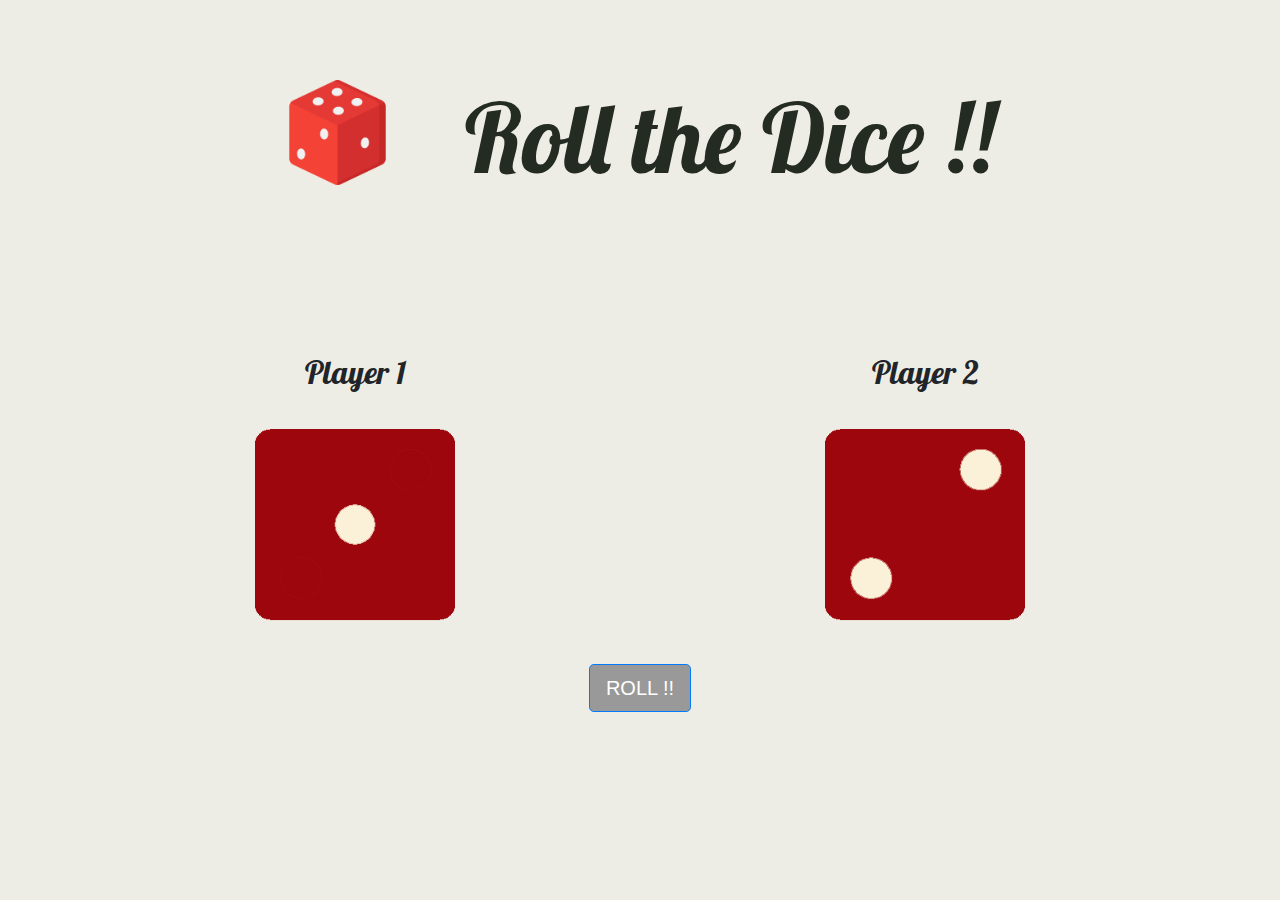
<file: index.html>
<!DOCTYPE html>
<html lang="en" dir="ltr">

<head>
  <!-- Required meta tags -->
  <meta charset="utf-8">
  <meta name="viewport" content="width=device-width, initial-scale=1, shrink-to-fit=no">
  <!-- Bootstrap CSS -->
  <link rel="stylesheet" href="https://stackpath.bootstrapcdn.com/bootstrap/4.3.1/css/bootstrap.min.css" integrity="sha384-ggOyR0iXCbMQv3Xipma34MD+dH/1fQ784/j6cY/iJTQUOhcWr7x9JvoRxT2MZw1T" crossorigin="anonymous">
  <link rel="stylesheet" href="styles.css">
  <!-- Google Fonts -->
  <link href="https://fonts.googleapis.com/css?family=Lobster&display=swap" rel="stylesheet">



  <title>Dice Game</title>
</head>

<body>
  <!-- Title -->
  <div class="container title-division">
    <div class="row">
      <div class="col">
        <img class="dice-picture" src="images/titleDice.png" alt="dices">
      </div>
      <div class="col-8">
        <h1 class="title-text"> Roll the Dice !!</h1>
      </div>
    </div>
  </div>

  <!-- Main body -->

  <div class="container player-division">
    <div class="row">
      <div class="col">
        <h2 class="player-text">Player 1</h2>
        <div class="row">
          <img id="player1" class="player-dice" src="images/dice1.png" alt="player1-dice">
        </div>
      </div>
      <div class="col">
        <h2 class="player-text">Player 2</h2>
        <div class="row">
          <img id="player2" class="player-dice" src="images/dice2.png" alt="player2-dice">
        </div>
      </div>
    </div>
    <div class="row">
      <button onclick="buttonClicked()" type="button" class="btn btn-primary btn-lg">ROLL !!</button>
    </row>

  </div>








  <!-- Footer -->


  <!-- Optional JavaScript -->
  <script src="myScript.js"></script>
  <!-- jQuery first, then Popper.js, then Bootstrap JS -->
  <script src="https://code.jquery.com/jquery-3.3.1.slim.min.js" integrity="sha384-q8i/X+965DzO0rT7abK41JStQIAqVgRVzpbzo5smXKp4YfRvH+8abtTE1Pi6jizo" crossorigin="anonymous"></script>
  <script src="https://cdnjs.cloudflare.com/ajax/libs/popper.js/1.14.7/umd/popper.min.js" integrity="sha384-UO2eT0CpHqdSJQ6hJty5KVphtPhzWj9WO1clHTMGa3JDZwrnQq4sF86dIHNDz0W1" crossorigin="anonymous"></script>
  <script src="https://stackpath.bootstrapcdn.com/bootstrap/4.3.1/js/bootstrap.min.js" integrity="sha384-JjSmVgyd0p3pXB1rRibZUAYoIIy6OrQ6VrjIEaFf/nJGzIxFDsf4x0xIM+B07jRM" crossorigin="anonymous"></script>
</body>

</html>
</file>
<file: styles.css>
body{
  background-color: #EEEDE5;
}
/* TITTLE */
.title-division{
  margin-top: 80px;
}
.dice-picture{
  width: 30%;
  margin-left: 200px;
}
.title-text{
  font-family: 'Lobster', cursive;
  font-size: 6rem;
  color: #242B23;

}

/* Main Body */
.player-division{
  margin-top: 150px;
}
.player-text{
  text-align: center;
  font-family: 'Lobster', cursive;
}
.player-dice{
  margin: 25px auto 0;
  width: 35%;
}
.btn{
  margin: 40px auto 0;
  background-color: #999999;
}
</file>
